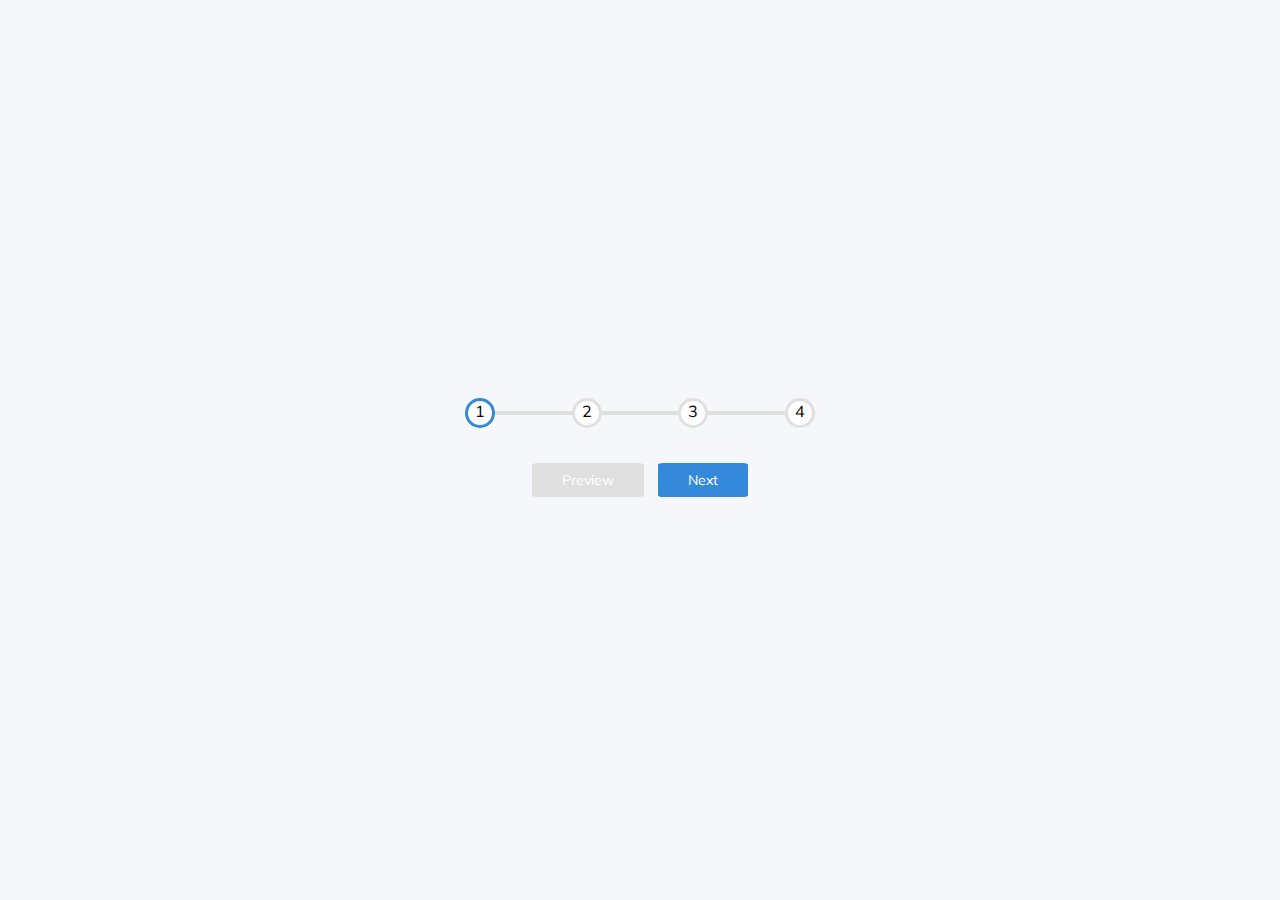
<file: Day 02-2/index.html>
<!DOCTYPE html>
<html lang="en">
  <head>
    <meta charset="UTF-8" />
    <meta http-equiv="X-UA-Compatible" content="IE=edge" />
    <meta name="viewport" content="width=device-width, initial-scale=1.0" />
    <link rel="stylesheet" href="css/style.css" />
    <title>Document</title>
  </head>
  <body>
    <div class="container">
      <div class="progress-container">
        <div class="progress" id="progress"></div>
        <div class="circle active">1</div>
        <div class="circle">2</div>
        <div class="circle">3</div>
        <div class="circle">4</div>
      </div>
      <button class="btn" id="prev" disabled>Preview</button>
      <button class="btn" id="next">Next</button>
    </div>
    <script src="main.js"></script>
  </body>
</html>
</file>
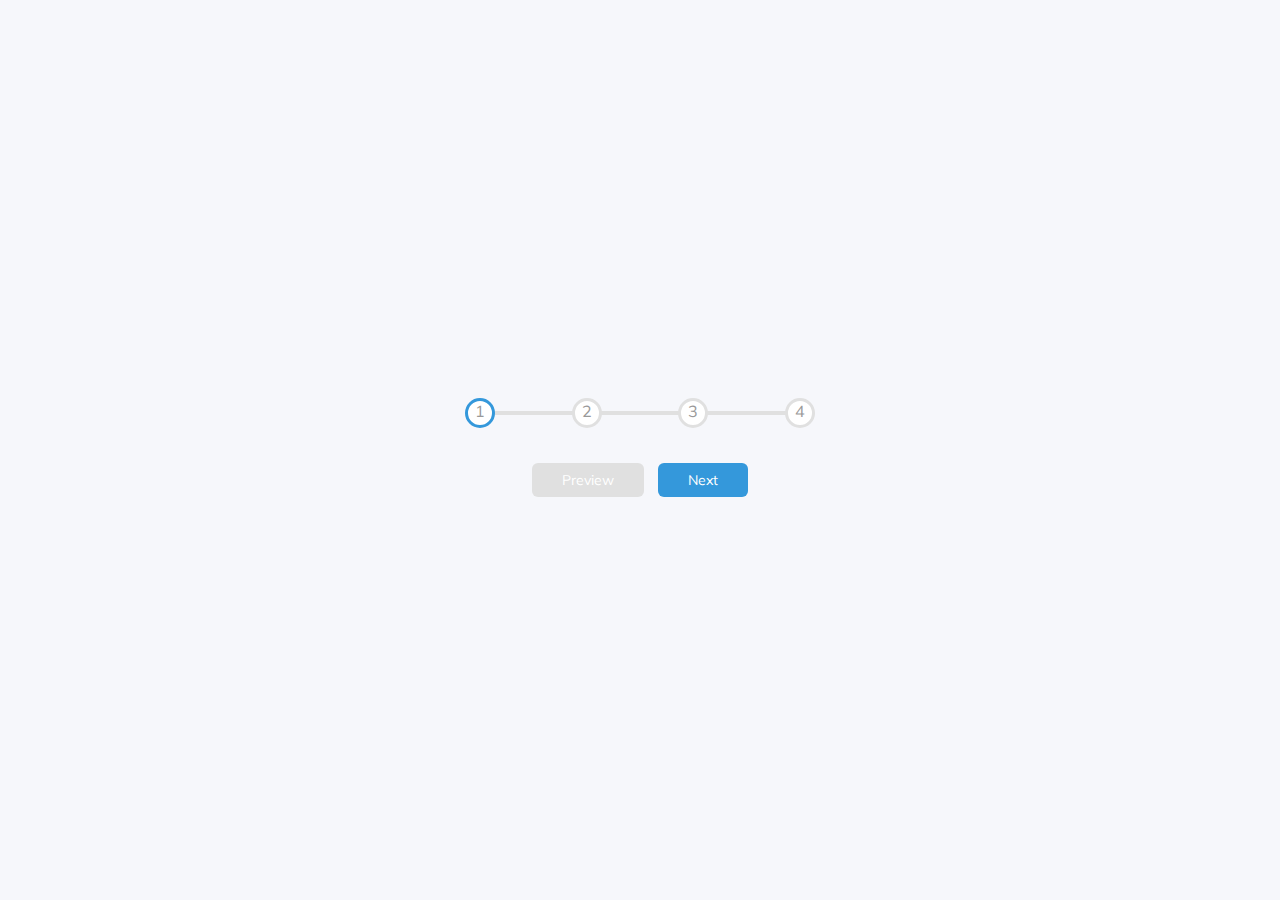
<file: Day 02/index.html>
<!DOCTYPE html>
<html lang="en">
  <head>
    <meta charset="UTF-8" />
    <meta http-equiv="X-UA-Compatible" content="IE=edge" />
    <meta name="viewport" content="width=device-width, initial-scale=1.0" />
    <link rel="stylesheet" href="css/style.css" />
    <title>Progress Steps</title>
  </head>
  <body>
    <div class="container">
      <div class="progress-container">
        <div class="progress" id="progress"></div>
        <div class="circle active">1</div>
        <div class="circle">2</div>
        <div class="circle">3</div>
        <div class="circle">4</div>
      </div>
      <button class="btn" id="prev" disabled>Preview</button>
      <button class="btn" id="next">Next</button>
    </div>

    <script src="main.js"></script>
  </body>
</html>
</file>
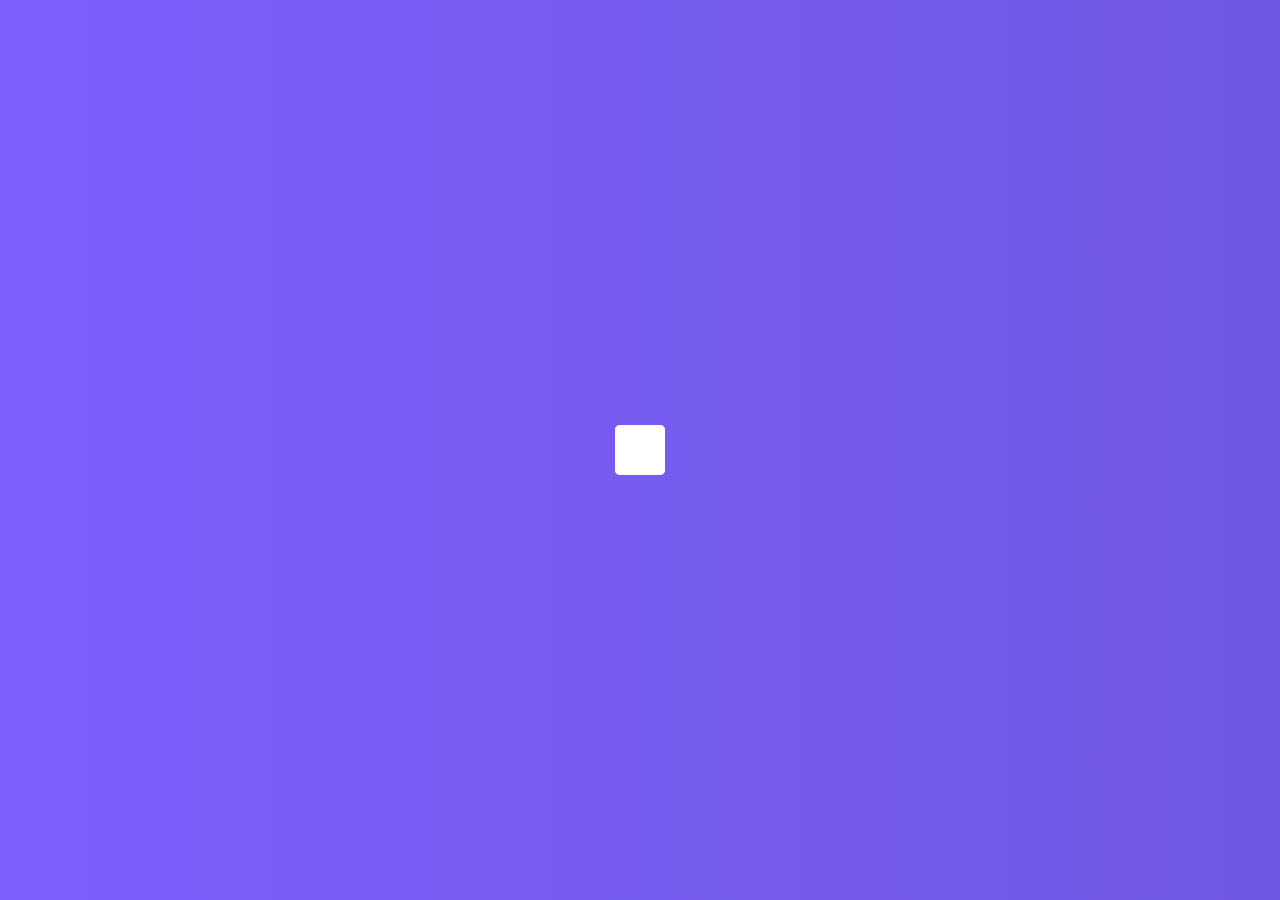
<file: Day 04/index.html>
<!DOCTYPE html>
<html lang="en">
  <head>
    <meta charset="UTF-8" />
    <meta http-equiv="X-UA-Compatible" content="IE=edge" />
    <meta name="viewport" content="width=device-width, initial-scale=1.0" />
    <link
      rel="stylesheet"
      href="https://use.fontawesome.com/releases/v5.13.0/css/all.css"
      integrity="sha384-Bfad6CLCknfcloXFOyFnlgtENryhrpZCe29RTifKEixXQZ38WheV+i/6YWSzkz3V"
      crossorigin="anonymous"
    />
    <link rel="stylesheet" href="css/style.css" />
    <title>Hidden Search</title>
  </head>
  <body>
    <div class="search">
      <input type="text" class="input" placeholder="Search..." />
      <button class="btn">
        <i class="fas fa-search"></i>
      </button>
    </div>
    <script src="main.js"></script>
  </body>
</html>
</file>
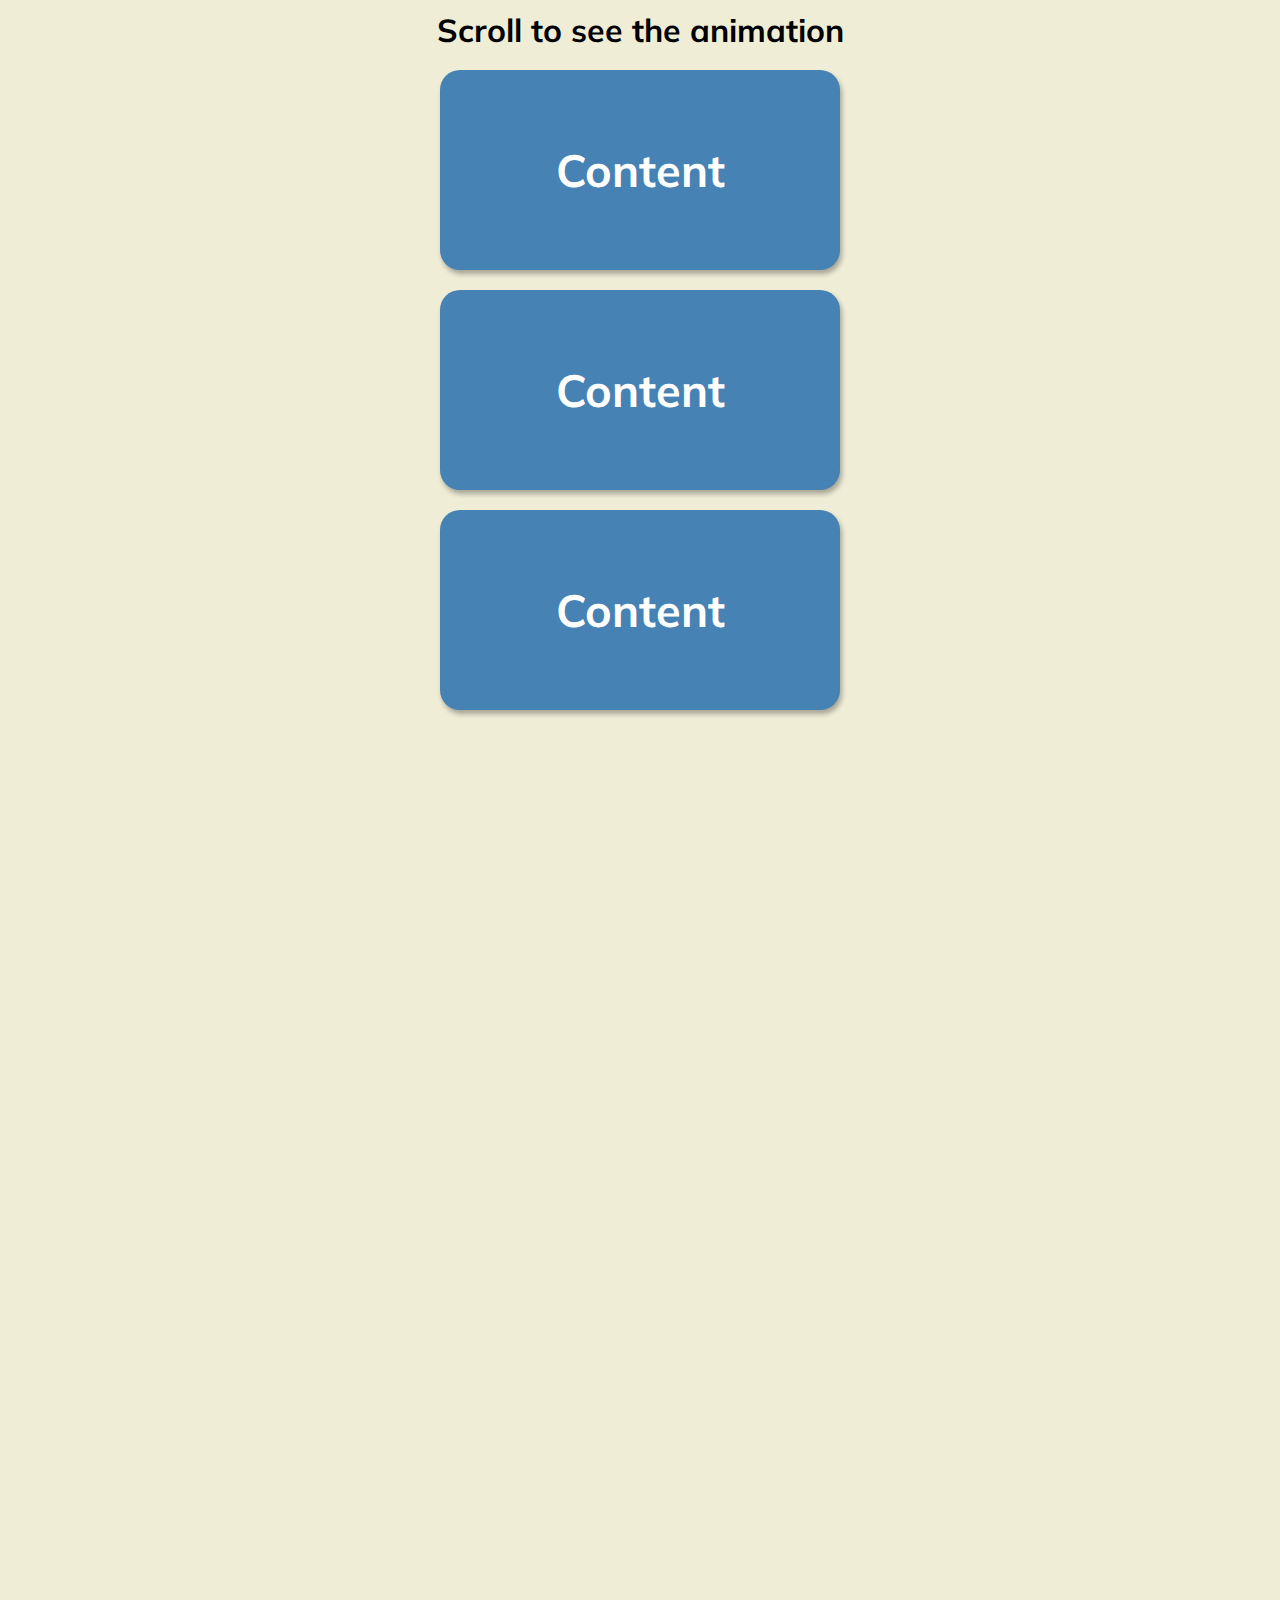
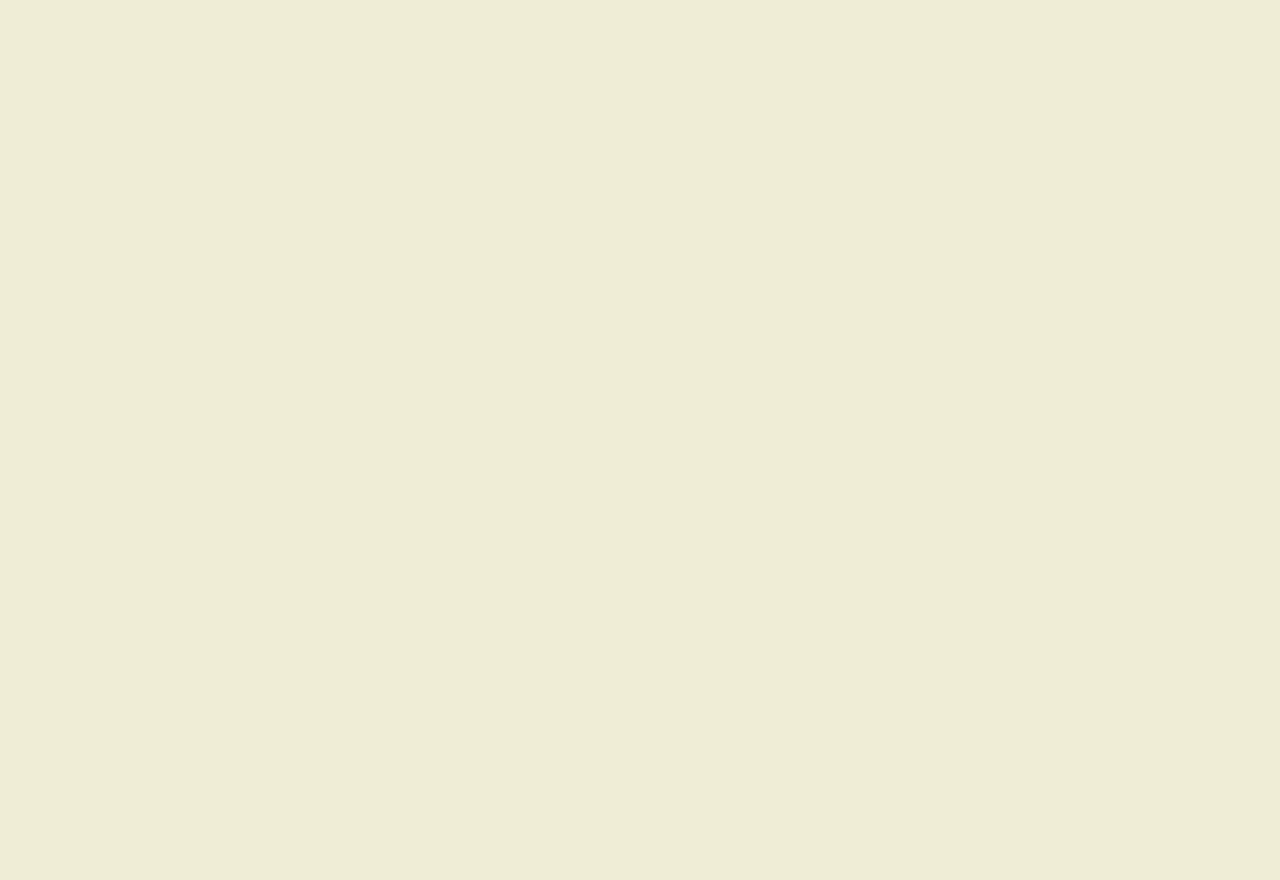
<file: Day 06/index.html>
<!DOCTYPE html>
<html lang="en">
  <head>
    <meta charset="UTF-8" />
    <meta http-equiv="X-UA-Compatible" content="IE=edge" />
    <meta name="viewport" content="width=device-width, initial-scale=1.0" />
    <link rel="stylesheet" href="css/style.css" />
    <title>Scroll Animation</title>
  </head>
  <body>
    <div class="container">
      <h1>Scroll to see the animation</h1>
      <div class="box"><h2>Content</h2></div>
      <div class="box"><h2>Content</h2></div>
      <div class="box"><h2>Content</h2></div>
      <div class="box"><h2>Content</h2></div>
      <div class="box"><h2>Content</h2></div>
      <div class="box"><h2>Content</h2></div>
      <div class="box"><h2>Content</h2></div>
      <div class="box"><h2>Content</h2></div>
      <div class="box"><h2>Content</h2></div>
      <div class="box"><h2>Content</h2></div>
      <div class="box"><h2>Content</h2></div>
    </div>
    <script src="main.js"></script>
  </body>
</html>
</file>
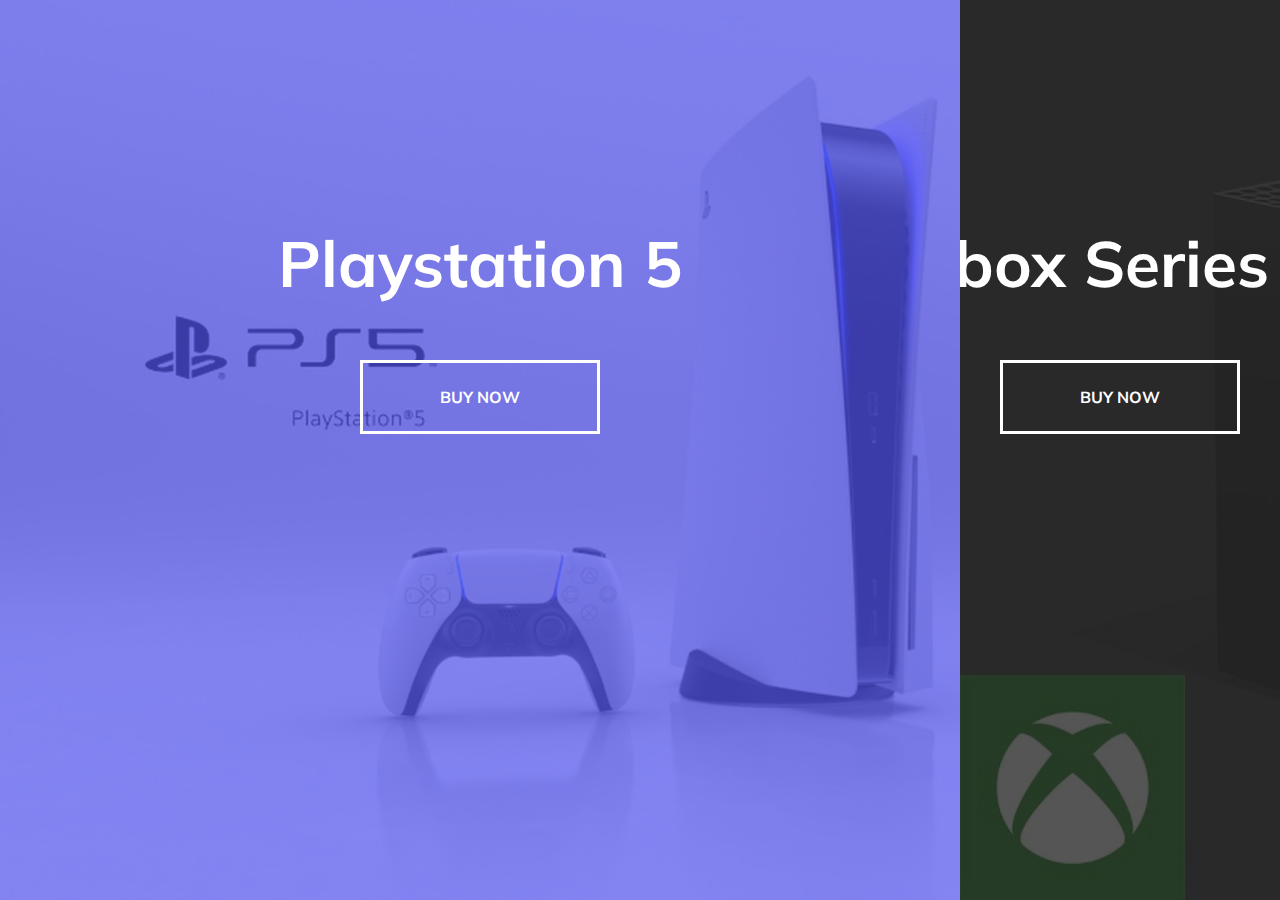
<file: Day 07/index.html>
<!DOCTYPE html>
<html lang="en">
  <head>
    <meta charset="UTF-8" />
    <meta http-equiv="X-UA-Compatible" content="IE=edge" />
    <meta name="viewport" content="width=device-width, initial-scale=1.0" />
    <link rel="stylesheet" href="style.css" />
    <title>Aplit Landing Page</title>
  </head>
  <body>
    <div class="container">
      <div class="split left">
        <h1>Playstation 5</h1>
        <a href="#" class="btn">Buy Now</a>
      </div>
      <div class="split right">
        <h1>Xbox Series X</h1>
        <a href="#" class="btn">Buy Now</a>
      </div>
    </div>
    <script src="main.js"></script>
  </body>
</html>
</file>
<file: Day 02-2/css/style.css>
@import url('https://fonts.googleapis.com/css?family=Muli&display=swap');

* {
  box-sizing: border-box;
}

:root {
  --line-border-fill: #3489db;
  --line-border-empty: #e0e0e0;
}

body {
  background-color: #f6f7fb;
  font-family: 'Muli', sans-serif;
  display: flex;
  align-items: center;
  justify-content: center;
  height: 100vh;
  overflow: hidden;
  margin: 0;
}

.container {
  text-align: center;
}

.progress-container {
  display: flex;
  justify-content: space-between;
  position: relative;
  margin-bottom: 30px;
  max-width: 100%;
  width: 350px;
}

.progress-container::before {
  content: '';
  background-color: var(--line-border-empty);
  position: absolute;
  top: 50%;
  left: 0;
  transform: translateY(-50%);
  height: 4px;
  width: 100%;
  z-index: -1;
  transition: transform 0.4s ease;
}

.progress {
  background-color: var(--line-border-fill);
  position: absolute;
  top: 50%;
  left: 0;
  transform: translateY(-50%);
  height: 4px;
  width: 00%;
  z-index: -1;
  transition: transform 0.4s ease;
}

.circle {
  background-color: #fff;
  border-radius: 50%;
  width: 30px;
  height: 30px;
  border: 3px solid var(--line-border-empty);
  transform: 0.4s ease;
}

.circle.active {
  border: 3px solid var(--line-border-fill);
}

.btn {
  background-color: var(--line-border-fill);
  color: #fff;
  font-family: inherit;
  font-size: 14px;
  border: 0;
  border-radius: 6%;
  cursor: pointer;
  padding: 8px 30px;
  margin: 5px;
}

.btn:focus {
  outline: none;
}

.btn:active {
  transform: scale(0.98);
}

.btn:disabled {
  background-color: var(--line-border-empty);
}
</file>
<file: Day 02/css/style.css>
@import url('https://fonts.googleapis.com/css?family=Muli&display=swap');

* {
  box-sizing: border-box;
}

:root {
  --line-border-fill: #3498db;
  --line-border-empty: #e0e0e0;
}

body {
  background-color: #f6f7fb;
  font-family: 'Muli', sans-serif;
  display: flex;
  align-items: center;
  justify-content: center;
  height: 100vh;
  overflow: hidden;
  margin: 0;
}

.container {
  text-align: center;
}

.progress-container {
  display: flex;
  justify-content: space-between;
  position: relative;
  margin-bottom: 30px;
  max-width: 100%;
  width: 350px;
}

.progress-container::before {
  content: '';
  background-color: var(--line-border-empty);
  position: absolute;
  top: 50%;
  left: 0;
  transform: translateY(-50%);
  height: 4px;
  width: 100%;
  border-radius: 15px;
  z-index: -1;
}

.progress {
  background-color: var(--line-border-fill);
  position: absolute;
  top: 50%;
  left: 0;
  transform: translateY(-50%);
  height: 4px;
  width: 0%;
  z-index: -1;
  transition: 0.4s ease;
}

.circle {
  background-color: #fff;
  color: #999;
  border-radius: 50%;
  height: 30px;
  width: 30px;
  /*
  center the Numbers
  display: flex;
  align-items: center;
  justify-content: center;
  */
  border: 3px solid var(--line-border-empty);
  transition: 0.4s ease;
}

.circle.active {
  border-color: var(--line-border-fill);
}

.btn {
  background-color: var(--line-border-fill);
  color: #fff;
  border: 0;
  border-radius: 6px;
  cursor: pointer;
  font-family: inherit;
  padding: 8px 30px;
  margin: 5px;
  font-size: 14px;
}

.btn:active {
  transform: scale(0.98);
}

.btn:focus {
  outline: 0;
}

.btn:disabled {
  background-color: var(--line-border-empty);
}
</file>
<file: Day 04/css/style.css>
@import url('https://fonts.googleapis.com/css?family=Muli&display=swap');

* {
  box-sizing: border-box;
}

body {
  background-image: linear-gradient(90deg, #7d5fff, #7158e2);
  font-family: 'Muli', sans-serif;
  display: flex;
  align-items: center;
  justify-content: center;
  height: 100vh;
  overflow: hidden;
  margin: 0;
}

.search {
  position: relative;
  height: 50px;
}

.search .input {
  background-color: #fff;
  border: 0;
  border-radius: 5px;
  font-size: 18px;
  padding: 15px;
  height: 50px;
  width: 50px;
  transition: width 0.3s ease;
}

.search.active .input {
  width: 200px;
}

.search .btn {
  background-color: #fff;
  border: 0;
  border-radius: 5px;
  cursor: pointer;
  font-size: 24px;
  position: absolute;
  top: 0;
  left: 0;
  height: 50px;
  width: 50px;
  transition: transform 0.3s ease;
}

.search .btn:focus,
.search .input:focus {
  outline: none;
}

.search.active .btn {
  margin-left: 10px;
  transform: translateX(198px);
}
</file>
<file: Day 06/css/style.css>
@import url('https://fonts.googleapis.com/css?family=Muli&display=swap');

* {
  box-sizing: border-box;
}

body {
  background-color: #efedd6;
  font-family: 'Muli', sans-serif;
  display: flex;
  align-items: center;
  justify-content: center;
  flex-direction: column;
  overflow-x: hidden;
  margin: 0;
}

.container {
  display: flex;
  align-items: center;
  justify-content: center;
  flex-direction: column;
}

.container h1 {
  margin: 10px;
}

.box {
  background-color: steelblue;
  display: flex;
  align-items: center;
  justify-content: center;
  color: #fff;
  width: 400px;
  height: 200px;
  margin: 10px;
  border-radius: 20px;
  box-shadow: 2px 4px 5px rgb(0, 0, 0, 0.3);
  transform: translateX(400%);
  transition: transform 0.4s ease;
}

.box:nth-of-type(even) {
  transform: translateX(-400%);
}

.box.show {
  transform: translateX(0);
}

.box h2 {
  font-size: 45px;
}
</file>
<file: Day 07/style.css>
@import url('https://fonts.googleapis.com/css?family=Muli&display=swap');

* {
  box-sizing: border-box;
}

:root {
  --left-bg-color: rgba(84, 84, 236, 0.7);
  --right-bg-color: rgba(43, 43, 43, 0.8);
  --left-btn-hover-color: rgba(84, 84, 236, 1);
  --right-btn-hover-color: rgba(28, 122, 28, 1);
  --hover-width: 75%;
  --other-width: 25%;
  --speed: 1000ms;
}

body {
  font-family: 'Muli', sans-serif;
  height: 100vh;
  overflow: hidden;
  margin: 0;
}

h1 {
  font-size: 4rem;
  color: #fff;
  position: absolute;
  left: 50%;
  top: 20%;
  transform: translateX(-50%);
  white-space: nowrap;
}

.container {
  background: #333;
  position: relative;
  width: 100%;
  height: 100%;
}

.btn {
  position: absolute;
  display: flex;
  align-items: center;
  justify-content: center;
  top: 40%;
  left: 50%;
  transform: translateX(-50%);
  color: #fff;
  border: #fff solid 0.2rem;
  font-size: 1rem;
  font-weight: bolder;
  text-transform: uppercase;
  width: 15rem;
  padding: 1.5rem;
  text-decoration: none;
}

.split.left .btn:hover {
  background-color: var(--left-btn-hover-color);
  border-color: var(--left-btn-hover-color);
}

.split.right .btn:hover {
  background-color: var(--right-btn-hover-color);
  border-color: var(--right-btn-hover-color);
}

.split {
  position: absolute;
  width: 50%;
  height: 100%;
  overflow: hidden;
}

.split.left {
  left: 0;
  background: url('ps5.jpg');
  background-repeat: no-repeat;
  background-size: cover;
}

.split.left::before {
  content: '';
  position: absolute;
  width: 100%;
  height: 100%;
  background-color: var(--left-bg-color);
}

.split.right {
  right: 0;
  background: url('xbox.jpg');
  background-repeat: no-repeat;
  background-size: cover;
}

.split.right::before {
  content: '';
  position: absolute;
  width: 100%;
  height: 100%;
  background-color: var(--right-bg-color);
}

.split.right,
.split.left,
.split.right::before,
.split.left::before {
  transition: all var(--speed) ease-in-out;
}

.hover-left .left {
  width: var(--hover-width);
}

.hover-left .right {
  width: var(--other-width);
}

.hover-right .right {
  width: var(--hover-width);
}

.hover-right .left {
  width: var(--other-width);
}

@media (max-width: 800px) {
  h1 {
    font-size: 2rem;
    top: 30%;
  }
  .btn {
    width: 12rem;
    padding: 1.2rem;
  }
}
</file>
